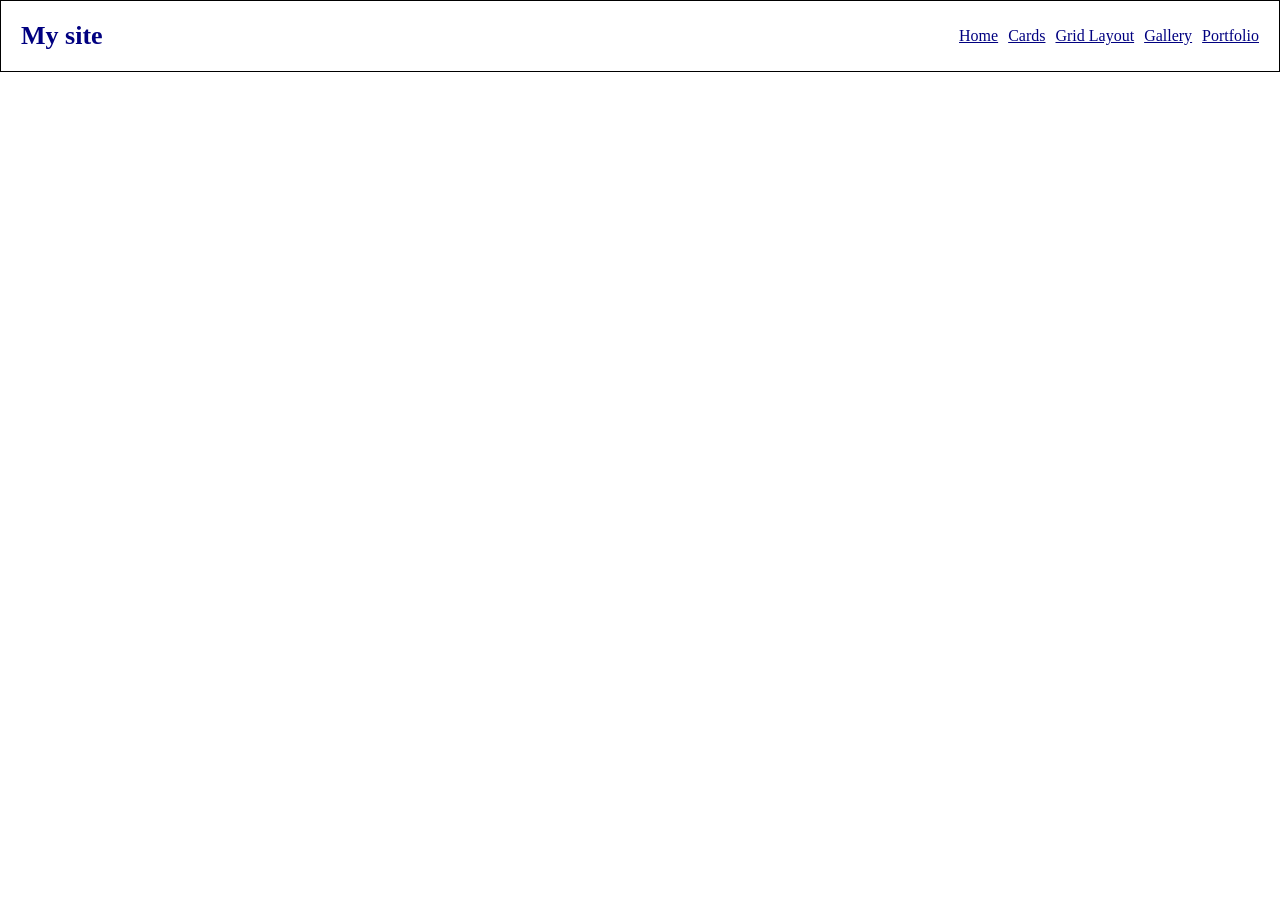
<file: index.html>
<!DOCTYPE html>
<html lang="en">
<head>
    <meta charset="UTF-8">
    <meta name="viewport" content="width=device-width, initial-scale=1.0">
    <title>Assignment 2</title>
    <link rel="stylesheet" href="styles.css">
</head>

<body>
<div class="header">
    <div class="logo">My site</div>
    <div class="nav">
        <a href="index.html">Home</a>
        <a href="task1.html">Cards</a>
        <a href="task2.html">Grid Layout</a>
        <a href="task3.html">Gallery</a>
        <a href="task4.html">Portfolio</a>
    </div>
</div>

</body>
</html>
</file>
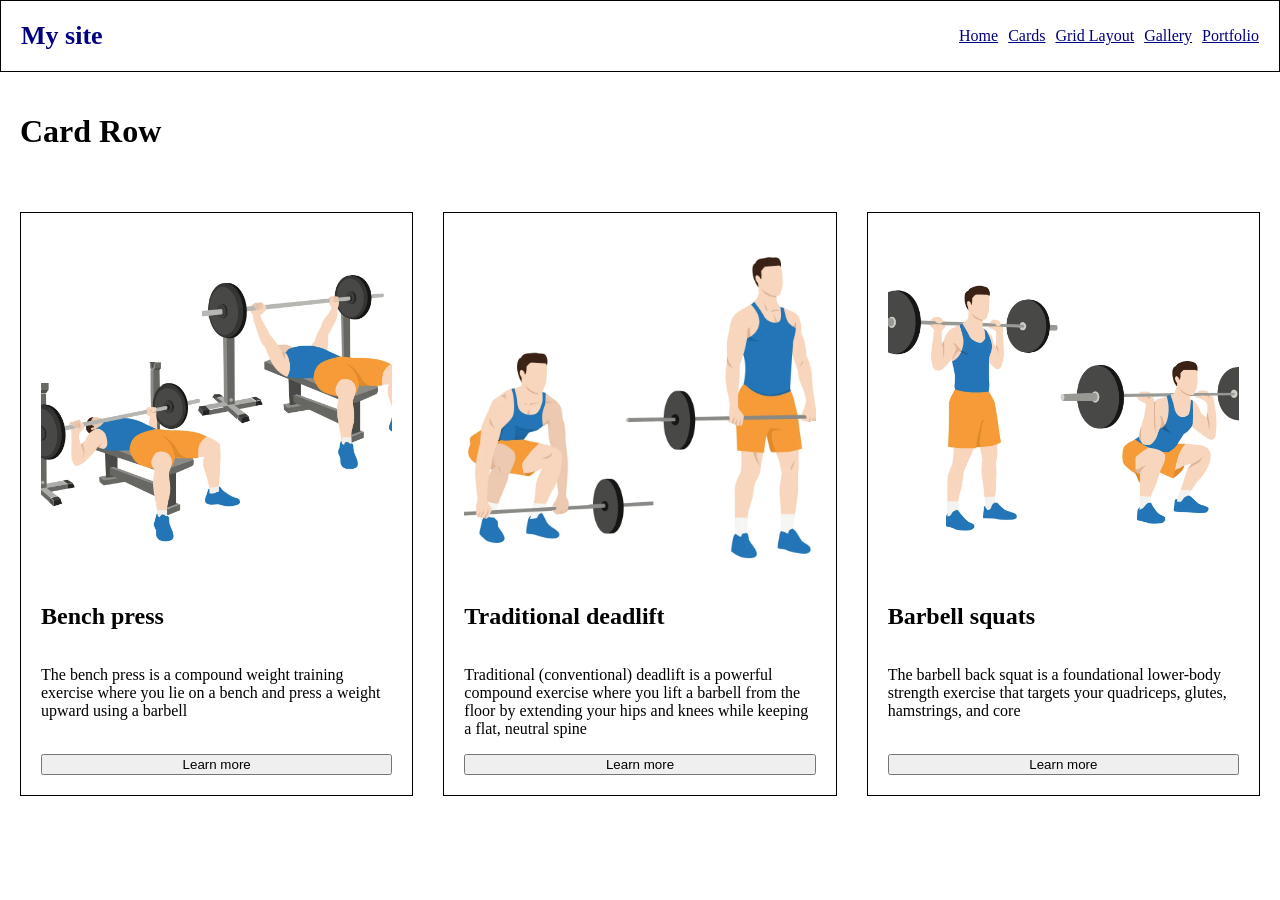
<file: task1.html>
<!DOCTYPE html>
<html lang="en">
<head>
    <meta charset="UTF-8">
    <meta name="viewport" content="width=device-width, initial-scale=1.0">
    <title>Task 1 - Cards</title>
    <link rel="stylesheet" href="task1.css">
</head>

<body>
<div class="header">
    <div class="logo">My site</div>
    <div class="nav">
        <a href="index.html">Home</a>
        <a href="task1.html">Cards</a>
        <a href="task2.html">Grid Layout</a>
        <a href="task3.html">Gallery</a>
        <a href="task4.html">Portfolio</a>
    </div>
</div>


<h1>Card Row</h1>

<div class="cards-container">
    <div class="card">
        <img src="images/bench-press.png" alt="bench press">
        <h2>Bench press</h2>
        <p>The bench press is a compound weight training exercise where you lie on a bench and press a weight upward using a barbell</p>
        <button>Learn more</button>
    </div>
    <div class="card">
        <img src="images/traditional-deadlift.png" alt="traditional deadlift">
        <h2>Traditional deadlift</h2>
        <p>Traditional (conventional) deadlift is a powerful compound exercise where you lift a barbell from the floor by extending your hips and knees while keeping a flat, neutral spine</p>
        <button>Learn more</button>
    </div>
    <div class="card">
        <img src="images/barbell-squats.png" alt="barbell squats">
        <h2>Barbell squats</h2>
        <p>The barbell back squat is a foundational lower-body strength exercise that targets your quadriceps, glutes, hamstrings, and core</p>
        <button>Learn more</button>
    </div>
</div>
</body>
</html>
</file>
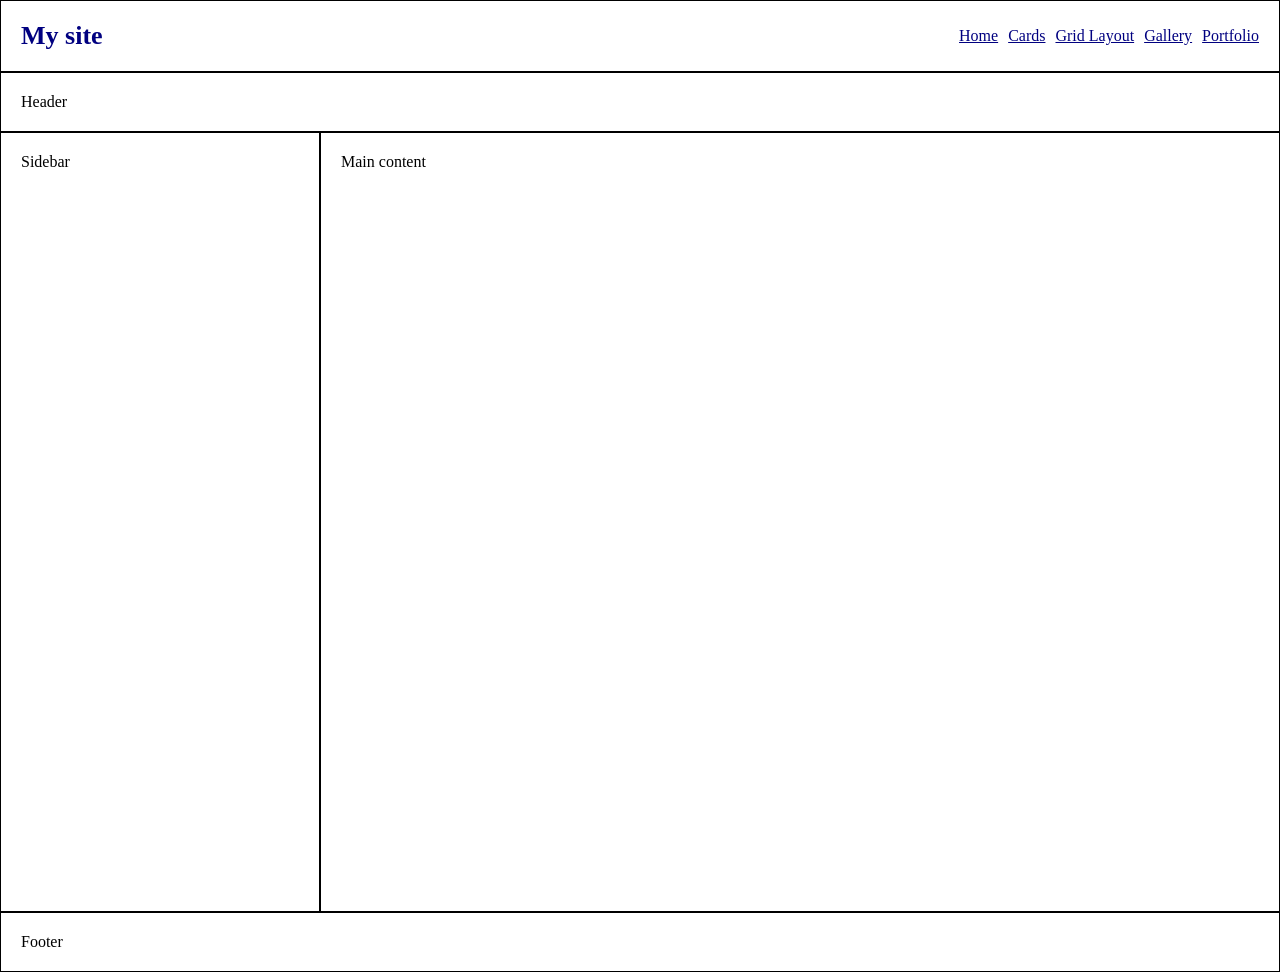
<file: task2.html>
<!DOCTYPE html>
<html lang="en">
<head>
    <meta charset="UTF-8">
    <meta name="viewport" content="width=device-width, initial-scale=1.0">
    <title>Task 2 - Grid Layout</title>
    <link rel="stylesheet" href="task2.css">
</head>

<body>
<div class="header">
    <div class="logo">My site</div>
    <div class="nav">
        <a href="index.html">Home</a>
        <a href="task1.html">Cards</a>
        <a href="task2.html">Grid Layout</a>
        <a href="task3.html">Gallery</a>
        <a href="task4.html">Portfolio</a>
    </div>
</div>
<div class="grid-container">
    <header class="grid-header">Header</header>
    <aside class="sidebar">Sidebar</aside>
    <main class="main-content">Main content</main>
    <footer class="footer">Footer</footer>
</div>
</body>
</html>
</file>
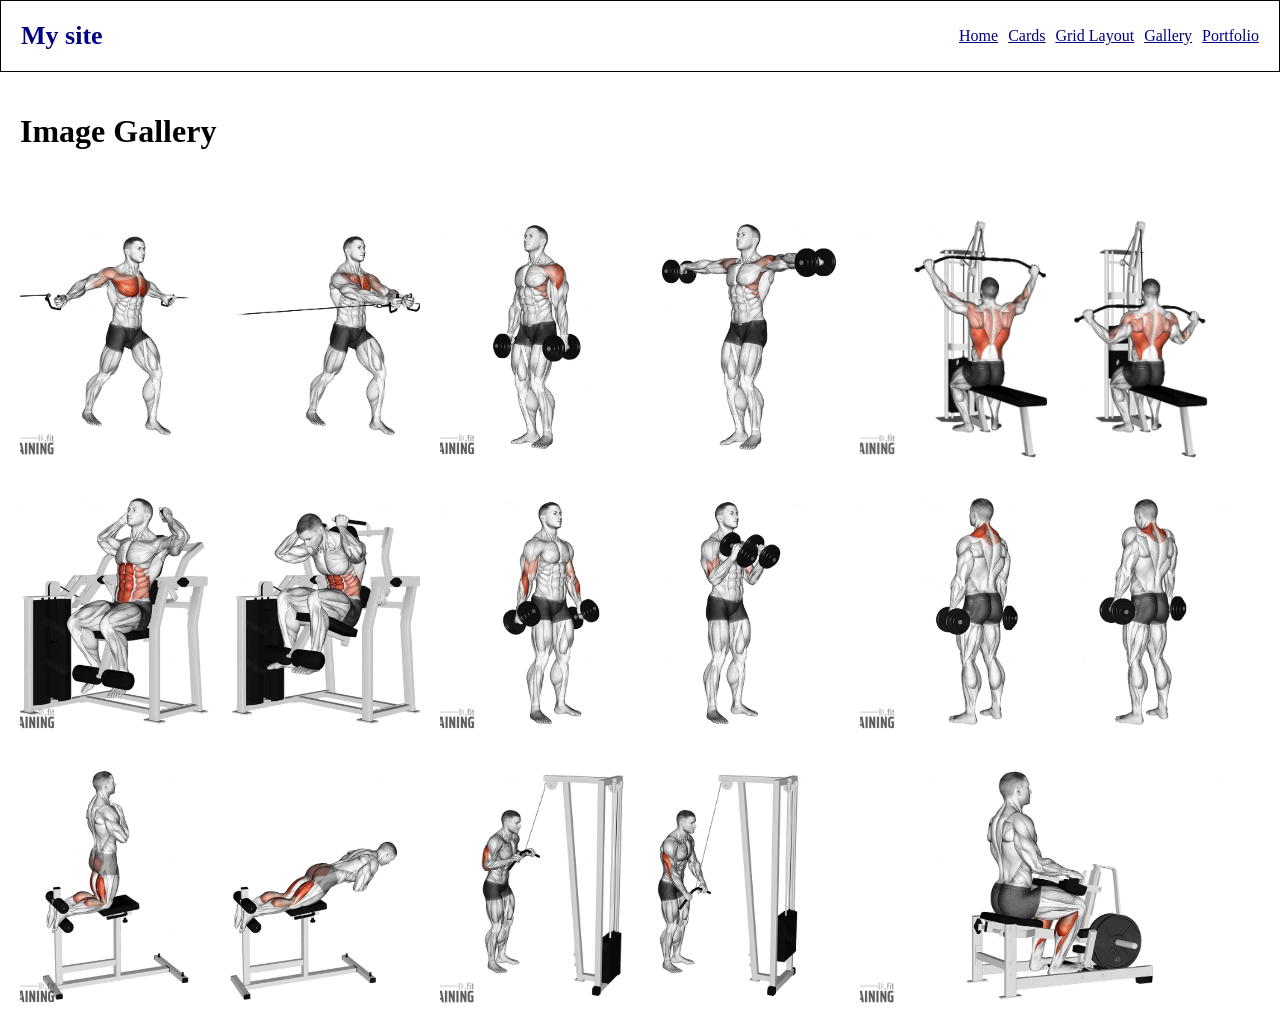
<file: task3.html>
<!DOCTYPE html>
<html lang="en">
<head>
    <meta charset="UTF-8">
    <meta name="viewport" content="width=device-width, initial-scale=1.0">
    <title>Task 3 - Image Gallery</title>
    <link rel="stylesheet" href="task3.css">
</head>
<body>
<div class="header">
    <div class="logo">My site</div>
    <div class="nav">
        <a href="index.html">Home</a>
        <a href="task1.html">Cards</a>
        <a href="task2.html">Grid Layout</a>
        <a href="task3.html">Gallery</a>
        <a href="task4.html">Portfolio</a>
    </div>
</div>
<h1>Image Gallery</h1>
<div class="gallery">
    <div class="gallery-item">
        <img src="images/cable-flyes.png" alt="cable flyes">
        <div class="caption">Cable flyes</div>
    </div>

    <div class="gallery-item">
        <img src="images/lateral-raise.png" alt="lateral raise">
        <div class="caption">Lateral Raise</div>
    </div>

    <div class="gallery-item">
        <img src="images/cable-lat-pulldown.png" alt="cable lat pulldown">
        <div class="caption">Cable Lat Pulldown</div>
    </div>

    <div class="gallery-item">
        <img src="images/abdominal-crunch.png" alt="abdominal crunch">
        <div class="caption">Abdominal Crunch</div>
    </div>

    <div class="gallery-item">
        <img src="images/hammer-curls.png" alt="hammer curls">
        <div class="caption">Hammer curls</div>
    </div>
    <div class="gallery-item">
        <img src="images/shrugs.png" alt="shrugs">
        <div class="caption">Shrugs</div>
    </div>
    <div class="gallery-item">
        <img src="images/hanging-leg-curl.png" alt="hanging leg curl">
        <div class="caption">Hanging Leg Curl</div>
    </div>
    <div class="gallery-item">
        <img src="images/cable-tricep-pushdowns.png" alt="cable tricep pushdowns">
        <div class="caption">Cable Tricep Pushdowns</div>
    </div>
    <div class="gallery-item">
        <img src="images/seated-machine-calf-raises.png" alt="seated machine calf raises">
        <div class="caption">Seated Machine Calf Raises</div>
    </div>
</div>
</body>
</html>
</file>
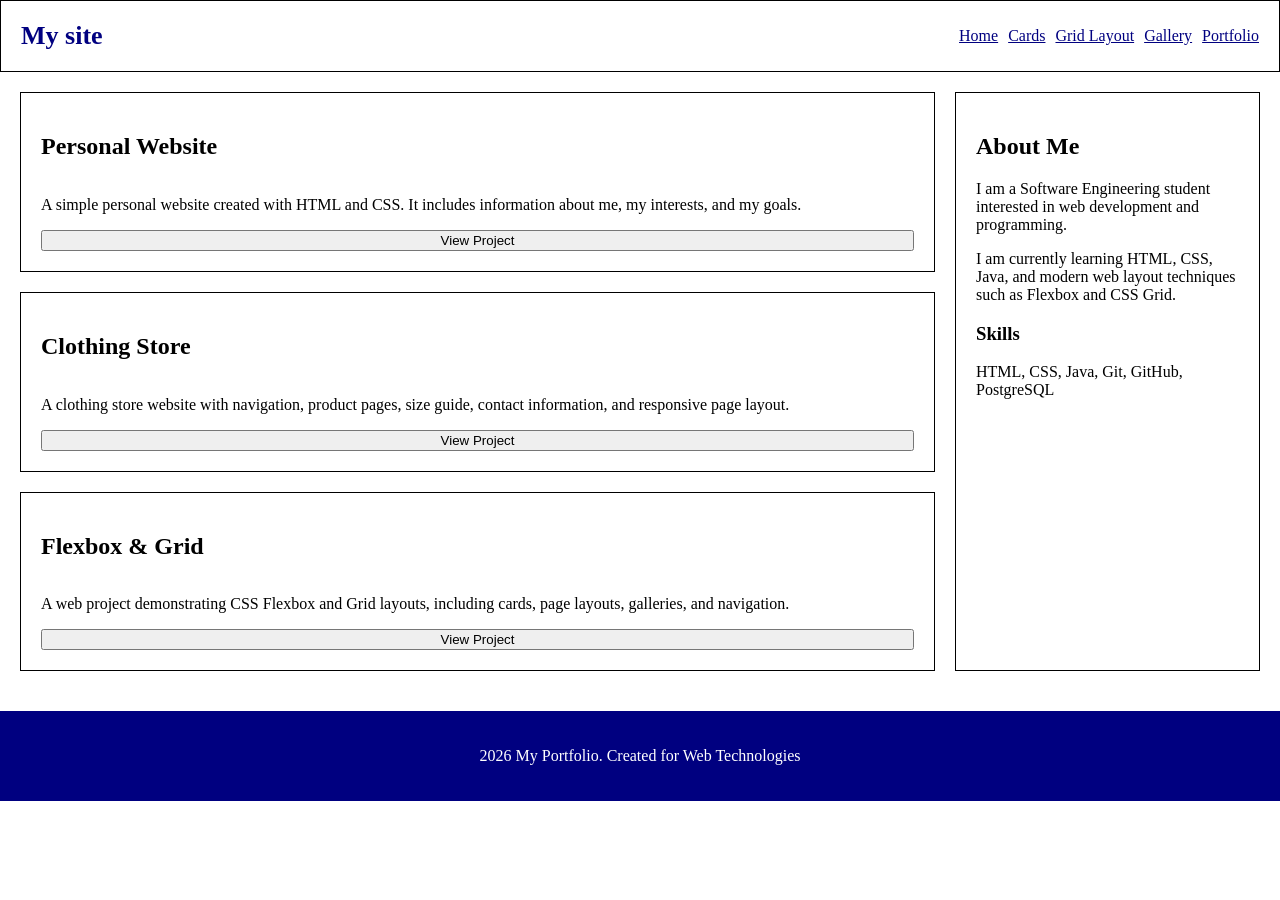
<file: task4.html>
<!DOCTYPE html>
<html lang="en">
<head>
    <meta charset="UTF-8">
    <meta name="viewport" content="width=device-width, initial-scale=1.0">
    <title>Task 4 - Portfolio page</title>
    <link rel="stylesheet" href="task4.css">
</head>
<body>
<header class="header">
    <div class="logo">My site</div>
    <div class="nav">
        <a href="index.html">Home</a>
        <a href="task1.html">Cards</a>
        <a href="task2.html">Grid Layout</a>
        <a href="task3.html">Gallery</a>
        <a href="task4.html">Portfolio</a>
    </div>
</header>
<main class="portfolio-layout">
    <section class="projects">

        <div class="project-card">
            <h2>Personal Website</h2>
            <p>
                A simple personal website created with HTML and CSS.
                It includes information about me, my interests, and my goals.
            </p>
            <button>View Project</button>
        </div>

        <div class="project-card">
            <h2>Clothing Store</h2>
            <p>
                A clothing store website with navigation, product pages,
                size guide, contact information, and responsive page layout.
            </p>
            <button>View Project</button>
        </div>

        <div class="project-card">
            <h2>Flexbox & Grid</h2>
            <p>
                A web project demonstrating CSS Flexbox and Grid layouts,
                including cards, page layouts, galleries, and navigation.
            </p>
            <button>View Project</button>
        </div>

    </section>

    <aside class="info">
        <h2>About Me</h2>

        <p>
            I am a Software Engineering student interested in web development
            and programming.
        </p>

        <p>
            I am currently learning HTML, CSS, Java, and modern web layout
            techniques such as Flexbox and CSS Grid.
        </p>

        <h3>Skills</h3>
        <p>HTML, CSS, Java, Git, GitHub, PostgreSQL</p>
    </aside>
</main>

<footer class="footer">
    <p>2026 My Portfolio. Created for Web Technologies</p>
</footer>
</body>
</html>
</file>
<file: styles.css>
.header {
    display: flex;
    justify-content: space-between;
    align-items: center;
    border: 1px solid black;
    padding: 20px;
}
.nav {
    display: flex;
    gap: 10px;
}
.nav a {
    text-decoration: underline;
    color: navy;
}

.logo {
    color: navy;
    font-size: 26px;
    font-weight: bold;
}
body {
    margin: 0;
}
</file>
<file: task1.css>
.header {
    display: flex;
    justify-content: space-between;
    align-items: center;
    border: 1px solid black;
    padding: 20px;
}
.nav {
    display: flex;
    gap: 10px;
}
.nav a {
    text-decoration: underline;
    color: navy;
}

.logo {
    color: navy;
    font-size: 26px;
    font-weight: bold;
}

.cards-container{
    display: flex;
    gap: 30px;
    align-items: stretch;
    flex-direction: row;
    padding: 20px;
}
.card {
    flex: 1;
    border: 1px solid black;
    padding: 20px;
    display: flex;
    flex-direction: column;
    transition: 0.3s;
}

.card button {
    margin-top: auto;
}
.card img {
    width: 100%;
    height: 350px;
    object-fit: cover;
}
.card:hover {
    transform: scale(1.03);
}
body {
    margin: 0;
}
h1 {
    padding: 20px;
}
</file>
<file: task2.css>
.header {
    display: flex;
    justify-content: space-between;
    align-items: center;
    border: 1px solid black;
    padding: 20px;
}
.nav {
    display: flex;
    gap: 10px;
}
.nav a {
    text-decoration: underline;
    color: navy;
}

.logo {
    color: navy;
    font-size: 26px;
    font-weight: bold;
}
.grid-container {
    display: grid;
    grid-template-columns: 1fr 3fr;
    grid-template-rows: auto 1fr auto;
    grid-template-areas:
    "header header"
    "sidebar main"
    "footer footer";
    min-height: 100vh;
}
.grid-header {
    grid-area: header;
}

.sidebar {
    grid-area: sidebar;
}

.main-content {
    grid-area: main;
}

.footer {
    grid-area: footer;
}
.grid-header,
.sidebar,
.main-content,
.footer {
    border: 1px solid black;
    padding: 20px;
}
body {
    margin: 0;
}
</file>
<file: task3.css>
.header {
    display: flex;
    justify-content: space-between;
    align-items: center;
    border: 1px solid black;
    padding: 20px;
}
.nav {
    display: flex;
    gap: 10px;
}
.nav a {
    text-decoration: underline;
    color: navy;
}

.logo {
    color: navy;
    font-size: 26px;
    font-weight: bold;
}
.gallery {
    display: grid;
    grid-template-columns: repeat(3, 1fr);
    gap: 20px;
    padding: 20px;
}
.gallery-item img {
    width: 100%;
    height: 250px;
    object-fit: cover;
}
.gallery-item {
    position: relative;
}
.caption {
    position: absolute;
    bottom: 0;
    left: 0;
    right: 0;
    padding: 10px;
    text-align: center;

    background-color: rgba(0, 0, 0, 0.6);
    color: white;

    opacity: 0;
    transition: 0.3s;
}

.gallery-item:hover .caption {
    opacity: 1;
}

body {
    margin: 0;
}
h1 {
    padding: 20px;
}
</file>
<file: task4.css>
.header {
    display: flex;
    justify-content: space-between;
    align-items: center;
    border: 1px solid black;
    padding: 20px;
}
.nav {
    display: flex;
    gap: 10px;
}
.nav a {
    text-decoration: underline;
    color: navy;
}

.logo {
    color: navy;
    font-size: 26px;
    font-weight: bold;
}

.portfolio-layout {
    display: grid;
    grid-template-columns: 3fr 1fr;
    gap: 20px;
    padding: 20px;
}
.project-card {
    display: flex;
    flex-direction: column;
    border: 1px solid black;
    padding: 20px;
    transition: 0.3s;
}

.project-card:hover {
    transform: scale(1.03);
}
.project-card button {
    margin-top: auto;
}
.projects {
    display: flex;
    flex-direction: column;
    gap: 20px;
}
.info {
    border: 1px solid black;
    padding: 20px;
}

.footer {
    margin-top: 20px;
    padding: 20px;
    text-align: center;
    background-color: navy;
    color: white;
}
body {
    margin: 0;
}
</file>
